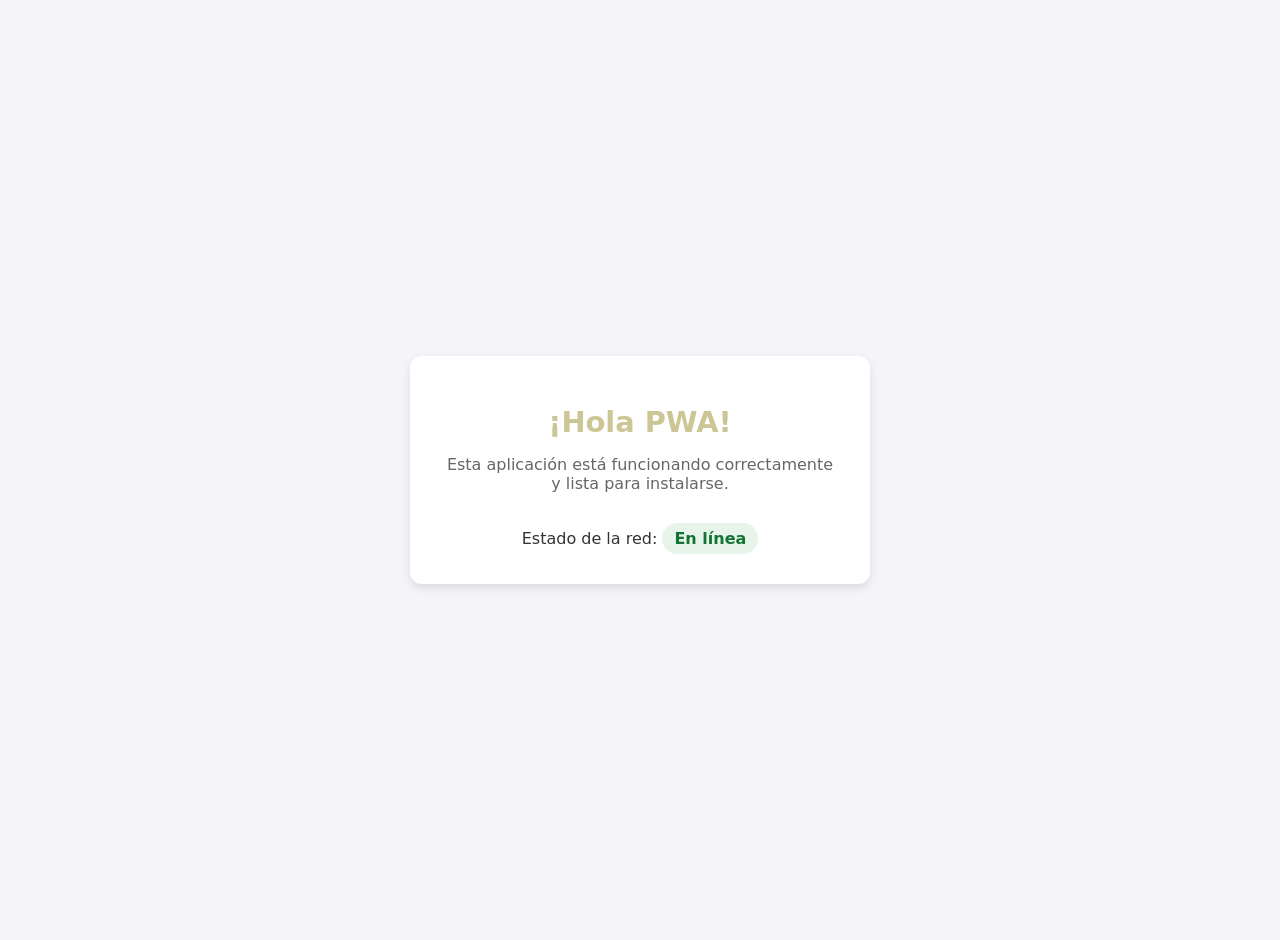
<file: index.html>
<!DOCTYPE html>
<html lang="es">
<head>
    <meta charset="UTF-8">
    <meta name="viewport" content="width=device-width, initial-scale=1.0">
    <title>Ejemplo de PWA</title>
    
    <!-- Manifest incrustado dinámicamente para evitar errores 404 -->
    <script>
        const manifestData = {
            "name": "Ejemplo de PWA",
            "short_name": "PWA",
            "start_url": "./index.html",
            "display": "standalone",
            "background_color": "#ffffff",
            "theme_color": "#cbc693",
            "icons": [
                {
                    "src": "https://via.placeholder.com/192",
                    "sizes": "192x192",
                    "type": "image/png"
                },
                {
                    "src": "https://via.placeholder.com/512",
                    "sizes": "512x512",
                    "type": "image/png"
                }
            ]
        };
        const stringManifest = JSON.stringify(manifestData);
        const blob = new Blob([stringManifest], {type: 'application/json'});
        const manifestURL = URL.createObjectURL(blob);
        const link = document.createElement('link');
        link.rel = 'manifest';
        link.href = manifestURL;
        document.head.appendChild(link);
    </script>

    <style>
        body {
            font-family: system-ui, -apple-system, sans-serif;
            background-color: #f4f4f9;
            color: #333;
            display: flex;
            flex-direction: column;
            align-items: center;
            justify-content: center;
            height: 100vh;
            margin: 0;
            text-align: center;
            padding: 20px;
        }
        .container {
            max-width: 400px;
            background: white;
            padding: 30px;
            border-radius: 12px;
            box-shadow: 0 4px 10px rgba(0,0,0,0.1);
        }
        h1 {
            color: #cbc693;
            font-size: 1.8rem;
            margin-bottom: 10px;
        }
        p {
            color: #666;
            margin-bottom: 20px;
        }
        .status {
            font-weight: bold;
            padding: 6px 12px;
            border-radius: 20px;
            display: inline-block;
            margin-top: 10px;
        }
        .online { background-color: #e6f4ea; color: #137333; }
        .offline { background-color: #fce8e6; color: #c5221f; }
    </style>
</head>
<body>

    <div class="container" id="main-container">
        <h1 id="title">¡Hola PWA!</h1>
        <p id="description">Esta aplicación está funcionando correctamente y lista para instalarse.</p>
        <div>Estado de la red: <span id="network-status" class="status online">En línea</span></div>
    </div>

    <script>
        // Cambiar dinámicamente si se pierde la conexión
        function updateOnlineStatus() {
            const statusElem = document.getElementById('network-status');
            const titleElem = document.getElementById('title');
            const descElem = document.getElementById('description');

            if (navigator.onLine) {
                statusElem.textContent = "En línea";
                statusElem.className = "status online";
                titleElem.textContent = "¡Hola PWA!";
                descElem.textContent = "Esta aplicación está funcionando correctamente y lista para instalarse.";
            } else {
                statusElem.textContent = "Fuera de línea";
                statusElem.className = "status offline";
                titleElem.textContent = "Estás fuera de línea";
                descElem.textContent = "Parece que has perdido tu conexión a internet. La aplicación sigue funcionando en modo offline.";
            }
        }

        window.addEventListener('online', updateOnlineStatus);
        window.addEventListener('offline', updateOnlineStatus);

        // Registro de Service Worker simulado por seguridad para la PWA
        if ('serviceWorker' in navigator) {
            window.addEventListener('load', () => {
                const swCode = `
                    self.addEventListener('install', (e) => { self.skipWaiting(); });
                    self.addEventListener('activate', (e) => { self.clients.claim(); });
                    self.addEventListener('fetch', (e) => {
                        e.respondWith(
                            fetch(e.request).catch(() => caches.match(e.request))
                        );
                    });
                `;
                const swBlob = new Blob([swCode], {type: 'text/javascript'});
                const swUrl = URL.createObjectURL(swBlob);
                
                navigator.serviceWorker.register(swUrl)
                    .then(() => console.log("PWA Service Worker activo."))
                    .catch((err) => console.log("Error SW:", err));
            });
        }
    </script>
</body>
</html>
</file>
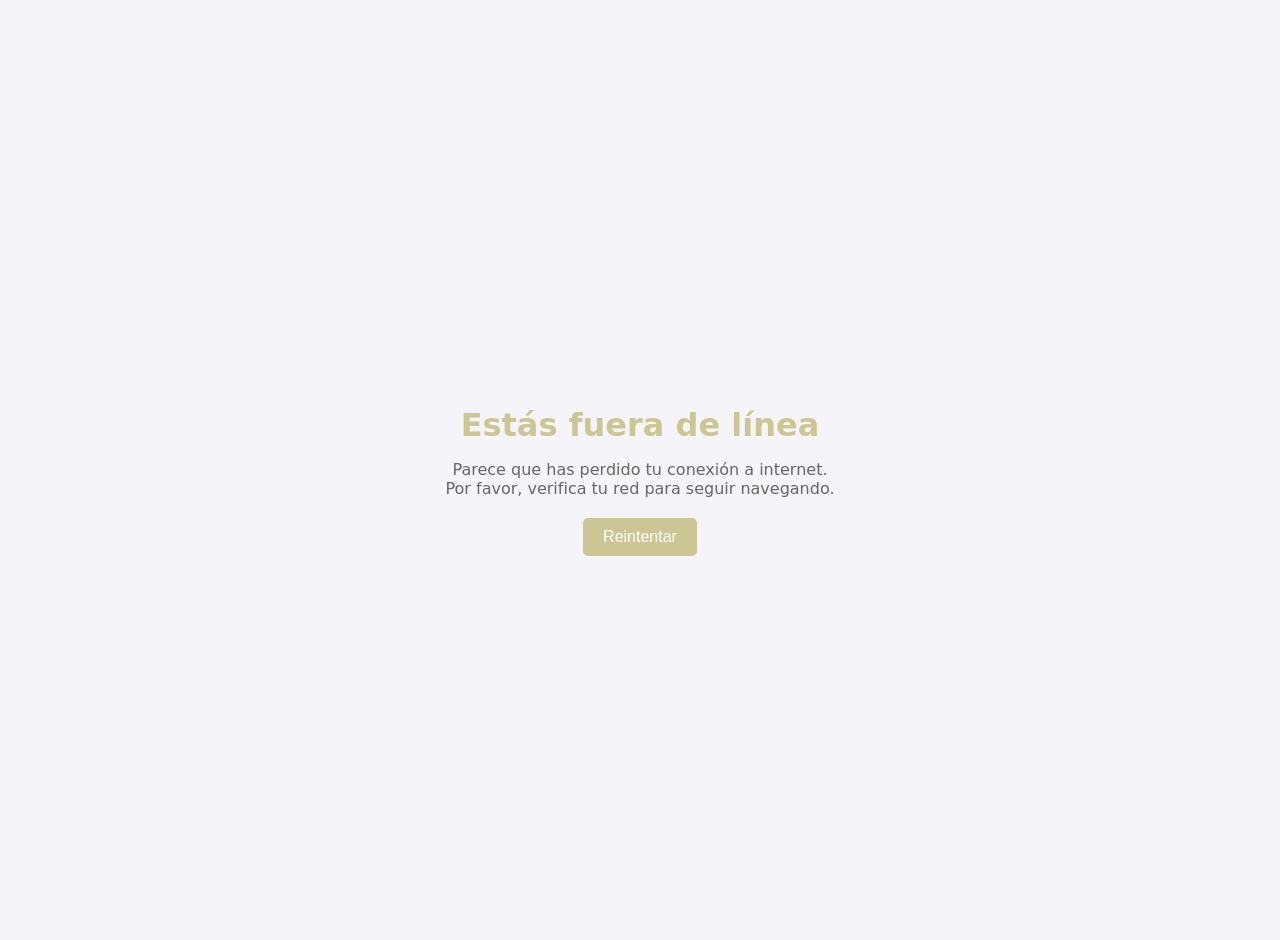
<file: offline.html>
<!DOCTYPE html>
<html lang="es">
<head>
    <meta charset="UTF-8">
    <meta name="viewport" content="width=device-width, initial-scale=1.0">
    <title>Sin conexión</title>
    <style>
        body {
            font-family: system-ui, -apple-system, sans-serif;
            background-color: #f4f4f9;
            color: #333;
            display: flex;
            flex-direction: column;
            align-items: center;
            justify-content: center;
            height: 100vh;
            margin: 0;
            text-align: center;
            padding: 20px;
        }
        .container {
            max-width: 400px;
        }
        h1 {
            color: #cbc693;
            font-size: 2rem;
            margin-bottom: 10px;
        }
        p {
            color: #666;
            margin-bottom: 20px;
        }
        button {
            background-color: #cbc693;
            border: none;
            color: #fff;
            padding: 10px 20px;
            font-size: 1rem;
            border-radius: 5px;
            cursor: pointer;
        }
        button:hover {
            opacity: 0.9;
        }
    </style>
</head>
<body>
    <div class="container">
        <h1>Estás fuera de línea</h1>
        <p>Parece que has perdido tu conexión a internet. Por favor, verifica tu red para seguir navegando.</p>
        <button onclick="window.location.reload()">Reintentar</button>
    </div>
</body>
</html>
</file>
